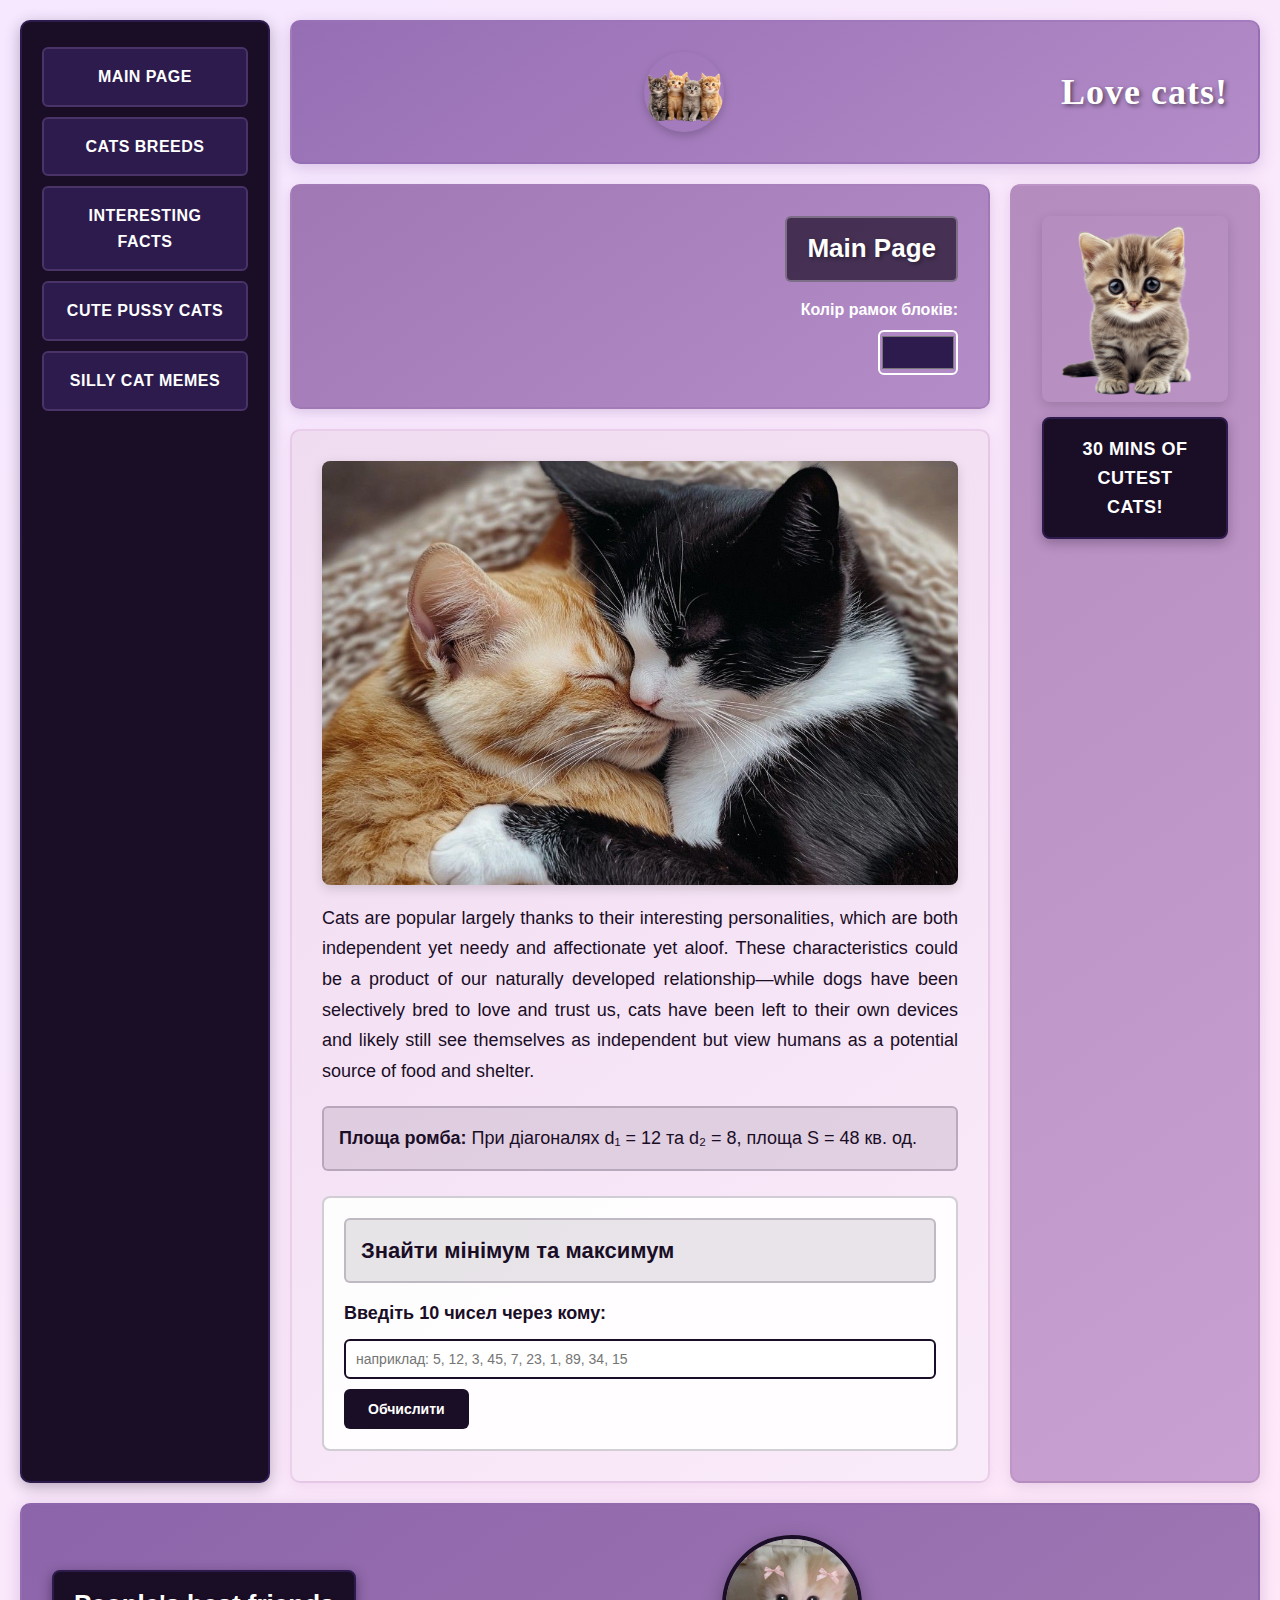
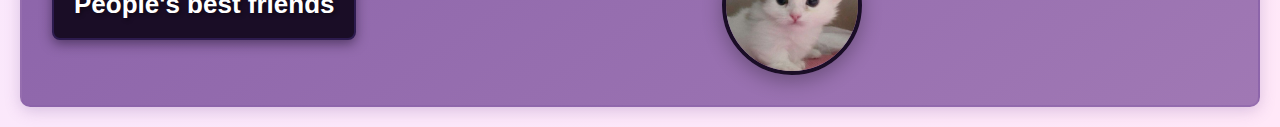
<file: index.html>
<!DOCTYPE html>
<html>
    <head>
        <meta charset="UTF-8">
        <meta name="viewport" content="width=device-width, initial-scale=1.0">
        <link rel="stylesheet" href="style.css">
        <link rel="icon" type="image/png" href="icon.png">
        <title>Cats Website - People's best friends</title>
    </head>
    <body>

</nav>
        <div class = "grid-container">
            <nav class="navbar">
                <ul>
                    <li><a href="index.html">Main page</a></li>
                    <li><a href="breeds.html">Cats breeds</a></li>
                    <li><a href="facts.html">Interesting facts</a></li>
                    <li><a href="cutepussies.html">Cute pussy cats</a></li>
                    <li><a href="kittymemes.html">Silly cat memes</a></li>
                </ul>

            </nav>
            <div class="item2">
                <img src="kittens.png" alt="Kittens Logo">
                <h1>People's best friends</h1>
            </div>

            <div class="item3">
                <h2>Main Page</h2>
                
            </div>

            <div class="item4">
                <img src="30minscats.webp" alt="Cute cat">
                <a href="https://youtu.be/MlDtL2hIj-Q?si=Gc-PqQJRWmbrX59F">30 mins of cutest cats!</a>
                
            </div>

            <div class="item5">
                <img src="catshug.jpg" alt="Cats hugs">
                <p>Cats are popular largely thanks to their interesting personalities, which are both independent yet needy and affectionate yet aloof. These characteristics could be a product of our naturally developed relationship—while dogs have been selectively bred to love and trust us, cats have been left to their own devices and likely still see themselves as independent but view humans as a potential source of food and shelter.</p>
            </div>

            <div class="item6">
                <h1>Love cats!</h1>
                <img src="me.jpg" alt = "Cute cat" usemap="#catmap">
                <map name ="#catmap">
                    <area shape="circle"  coords ="75, 75, 70" alt="Cute cat" href="https://www.pinterest.com/search/pins/?q=cute%20cats&rs=rs&source_id=rs_HhFavcZY&top_pin_ids=247416573274976396&eq=&etslf=2637">
                </map>
            </div>
         </div>
         
         <!-- Підключення JavaScript -->
         <script src="script.js"></script>
    </body>
</html>
</file>
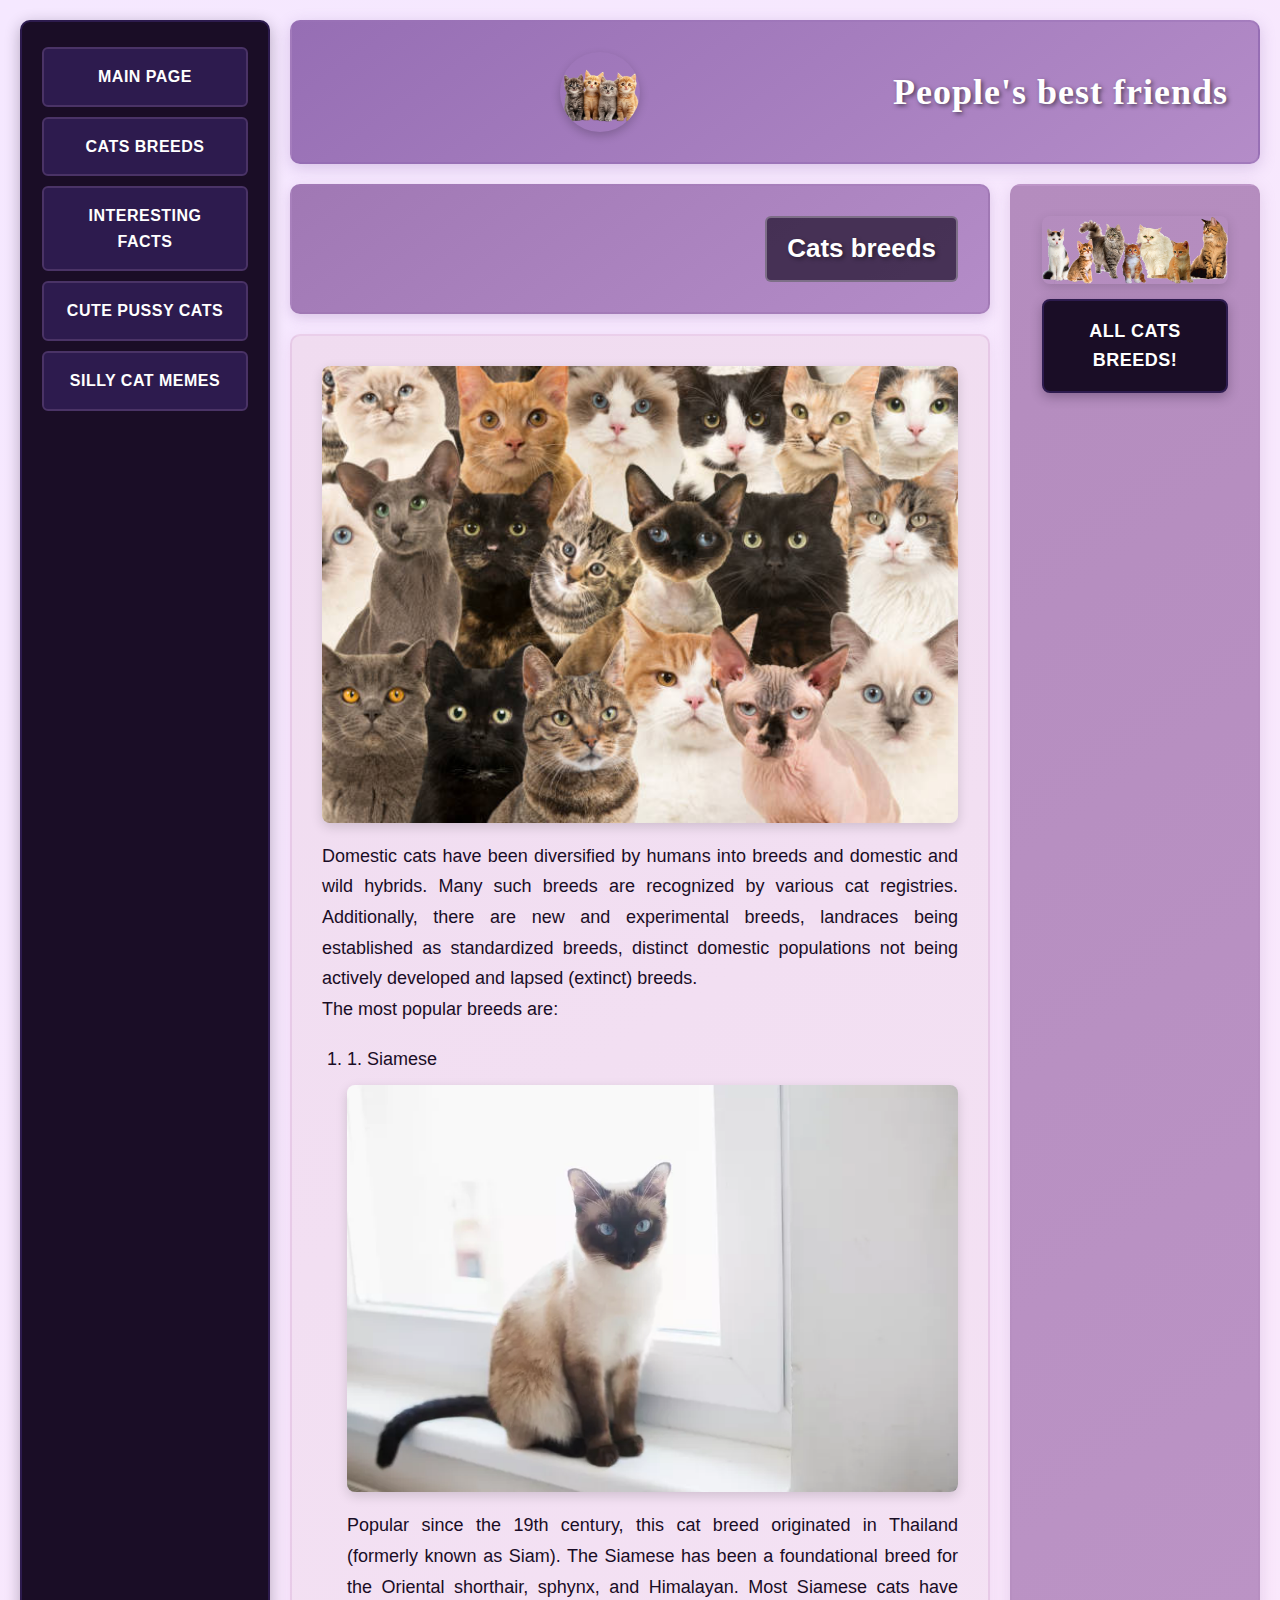
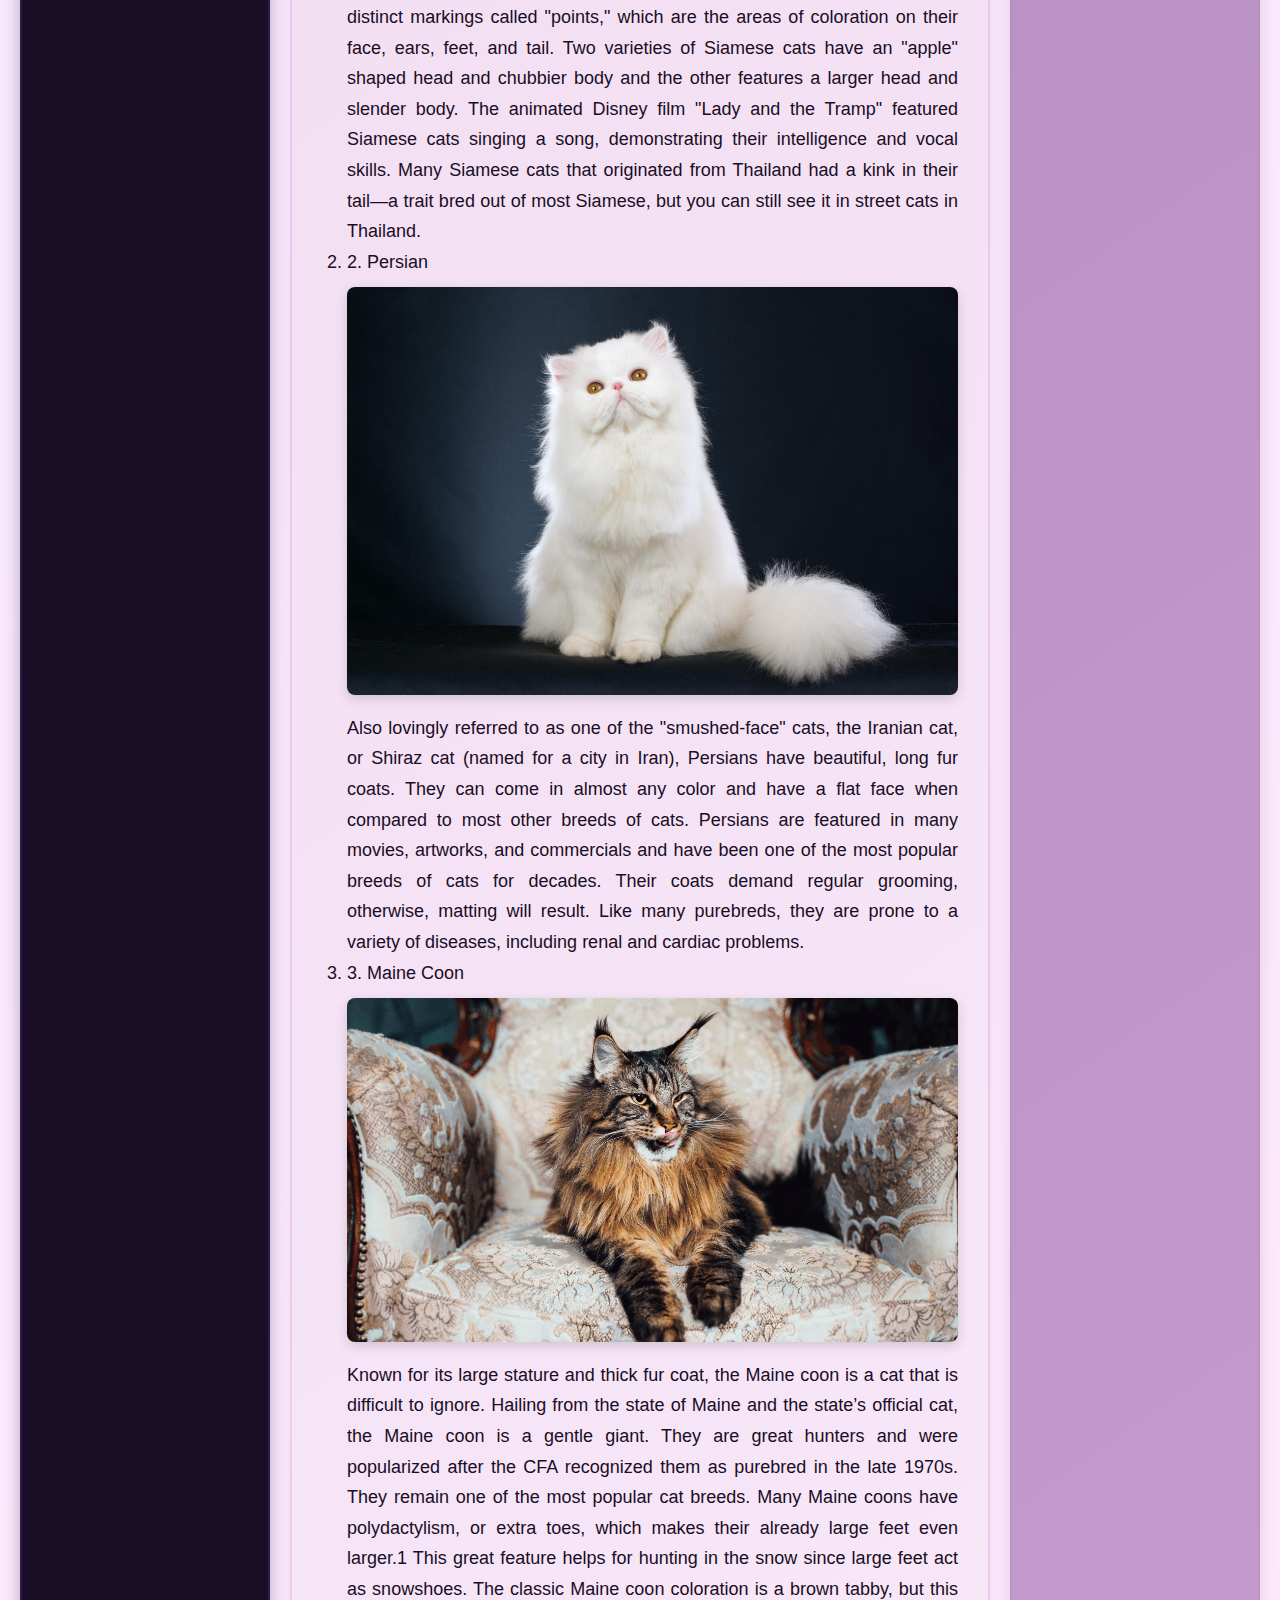
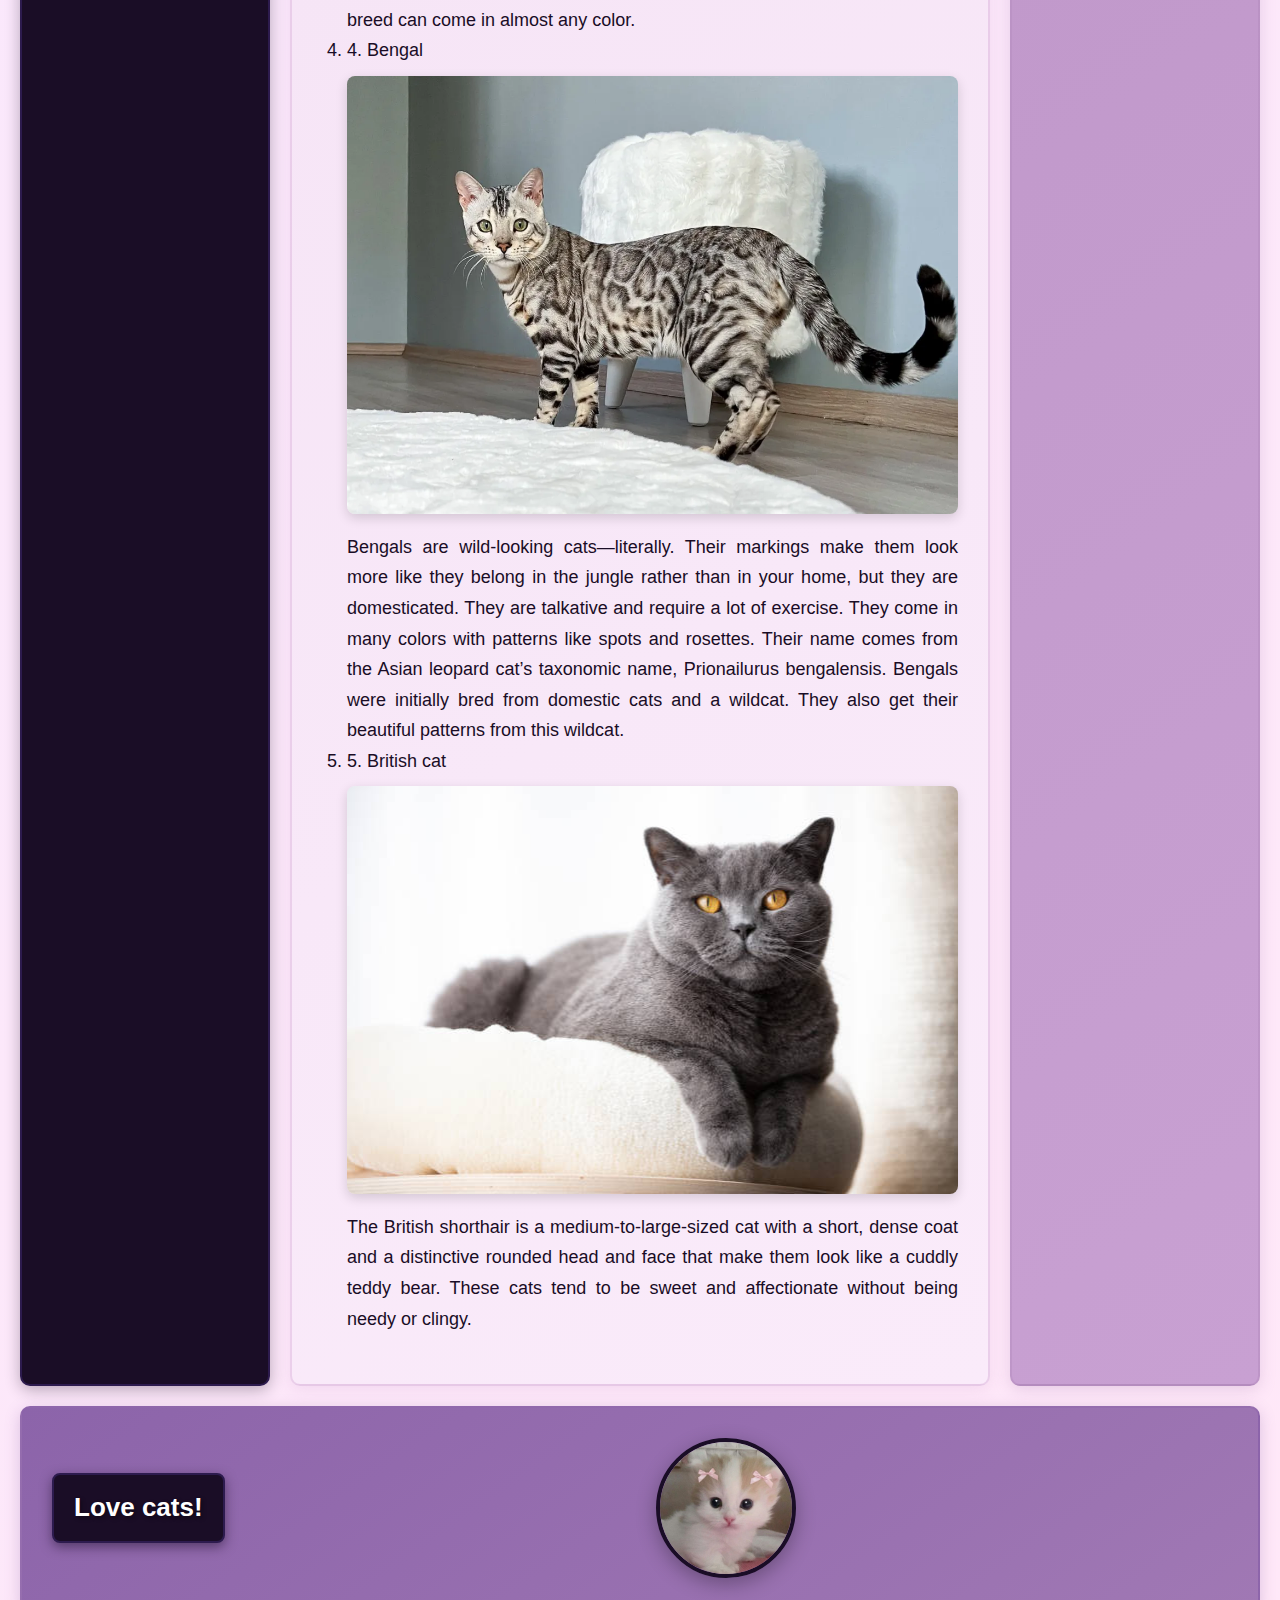
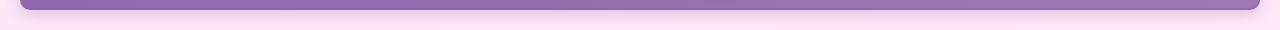
<file: breeds.html>
<!DOCTYPE html>
<html>
    <head>
        <meta name="viewport" content="width=device-width, initial-scale=1.0">
        <link rel="stylesheet" href="style.css">
        <link rel="icon" type="image/png" href="icon.png">
    </head>
    <body>
        <div class = "grid-container">
            <nav class="navbar">
                <ul>
                    <li><a href="index.html">Main page</a></li>
                    <li><a href="breeds.html">Cats breeds</a></li>
                    <li><a href="facts.html">Interesting facts</a></li>
                    <li><a href="cutepussies.html">Cute pussy cats</a></li>
                    <li><a href="kittymemes.html">Silly cat memes</a></li>
                </ul>

            </nav>
            <div class="item2">
                <img src="kittens.png" alt="Kittens Logo">
                <h1>People's best friends</h1>
            </div>

            <div class="item3">
                <h2>Cats breeds</h2>
                
            </div>

            <div class="item4">
                <img src="breeds.png" alt="Cats breeds">
                <a href="https://youtu.be/bBl5c2DWvRo?si=wQ5IXsazW7D_OPPV">All cats breeds!</a>
                
            </div>

            <div class="item5">
                <img src="manybreeds.jpg" alt="A lot of cats different breeds">
                <p>
                    Domestic cats have been diversified by humans into breeds and domestic and wild hybrids. Many such breeds are recognized by various cat registries. Additionally, there are new and experimental breeds, landraces being established as standardized breeds, distinct domestic populations not being actively developed and lapsed (extinct) breeds.
                </p>
                <p>The most popular breeds are:</p>
                <ol>
                    <li>1. Siamese</li>
                    <img src="siamesecat.webp" alt="Siamese cat picture">
                    <p>Popular since the 19th century, this cat breed originated in Thailand (formerly known as Siam). The Siamese has been a foundational breed for the Oriental shorthair, sphynx, and Himalayan. Most Siamese cats have distinct markings called "points," which are the areas of coloration on their face, ears, feet, and tail. Two varieties of Siamese cats have an "apple" shaped head and chubbier body and the other features a larger head and slender body. The animated Disney film "Lady and the Tramp" featured Siamese cats singing a song, demonstrating their intelligence and vocal skills. Many Siamese cats that originated from Thailand had a kink in their tail—a trait bred out of most Siamese, but you can still see it in street cats in Thailand.</p>
                    <li>2. Persian</li>
                    <img src="persiancat.jpg" alt="Persian cat picture">
                    <p>Also lovingly referred to as one of the "smushed-face" cats, the Iranian cat, or Shiraz cat (named for a city in Iran), Persians have beautiful, long fur coats. They can come in almost any color and have a flat face when compared to most other breeds of cats. Persians are featured in many movies, artworks, and commercials and have been one of the most popular breeds of cats for decades. Their coats demand regular grooming, otherwise, matting will result. Like many purebreds, they are prone to a variety of diseases, including renal and cardiac problems.</p>
                    <li>3. Maine Coon</li>
                    <img src="mainecoon.webp" alt="Maine Coon cat picture">
                    <p>Known for its large stature and thick fur coat, the Maine coon is a cat that is difficult to ignore. Hailing from the state of Maine and the state’s official cat, the Maine coon is a gentle giant. They are great hunters and were popularized after the CFA recognized them as purebred in the late 1970s. They remain one of the most popular cat breeds. Many Maine coons have polydactylism, or extra toes, which makes their already large feet even larger.1 This great feature helps for hunting in the snow since large feet act as snowshoes. The classic Maine coon coloration is a brown tabby, but this breed can come in almost any color.</p>
                    <li>4. Bengal</li>
                    <img src="silver-bengal-cat.webp" alt="Bengal cat picture">
                    <p>Bengals are wild-looking cats—literally. Their markings make them look more like they belong in the jungle rather than in your home, but they are domesticated. They are talkative and require a lot of exercise. They come in many colors with patterns like spots and rosettes. Their name comes from the Asian leopard cat’s taxonomic name, Prionailurus bengalensis. Bengals were initially bred from domestic cats and a wildcat. They also get their beautiful patterns from this wildcat.</p>
                    <li>5. British cat</li>
                    <img src="britishcat.jpg" alt="British cat picture">
                    <p>The British shorthair is a medium-to-large-sized cat with a short, dense coat and a distinctive rounded head and face that make them look like a cuddly teddy bear. These cats tend to be sweet and affectionate without being needy or clingy.</p>
                </ol>
                </div>

            <div class="item6">
                <h1>Love cats!</h1>
                <img src="me.jpg" alt = "Cute cat" usemap="#catmap">
                <map name ="#catmap">
                    <area shape="circle"  coords ="75, 75, 70" alt="Cute cat" href="https://www.pinterest.com/search/pins/?q=cute%20cats&rs=rs&source_id=rs_HhFavcZY&top_pin_ids=247416573274976396&eq=&etslf=2637">
                </map>
            </div>
         </div>

    </body>
</html>
</file>
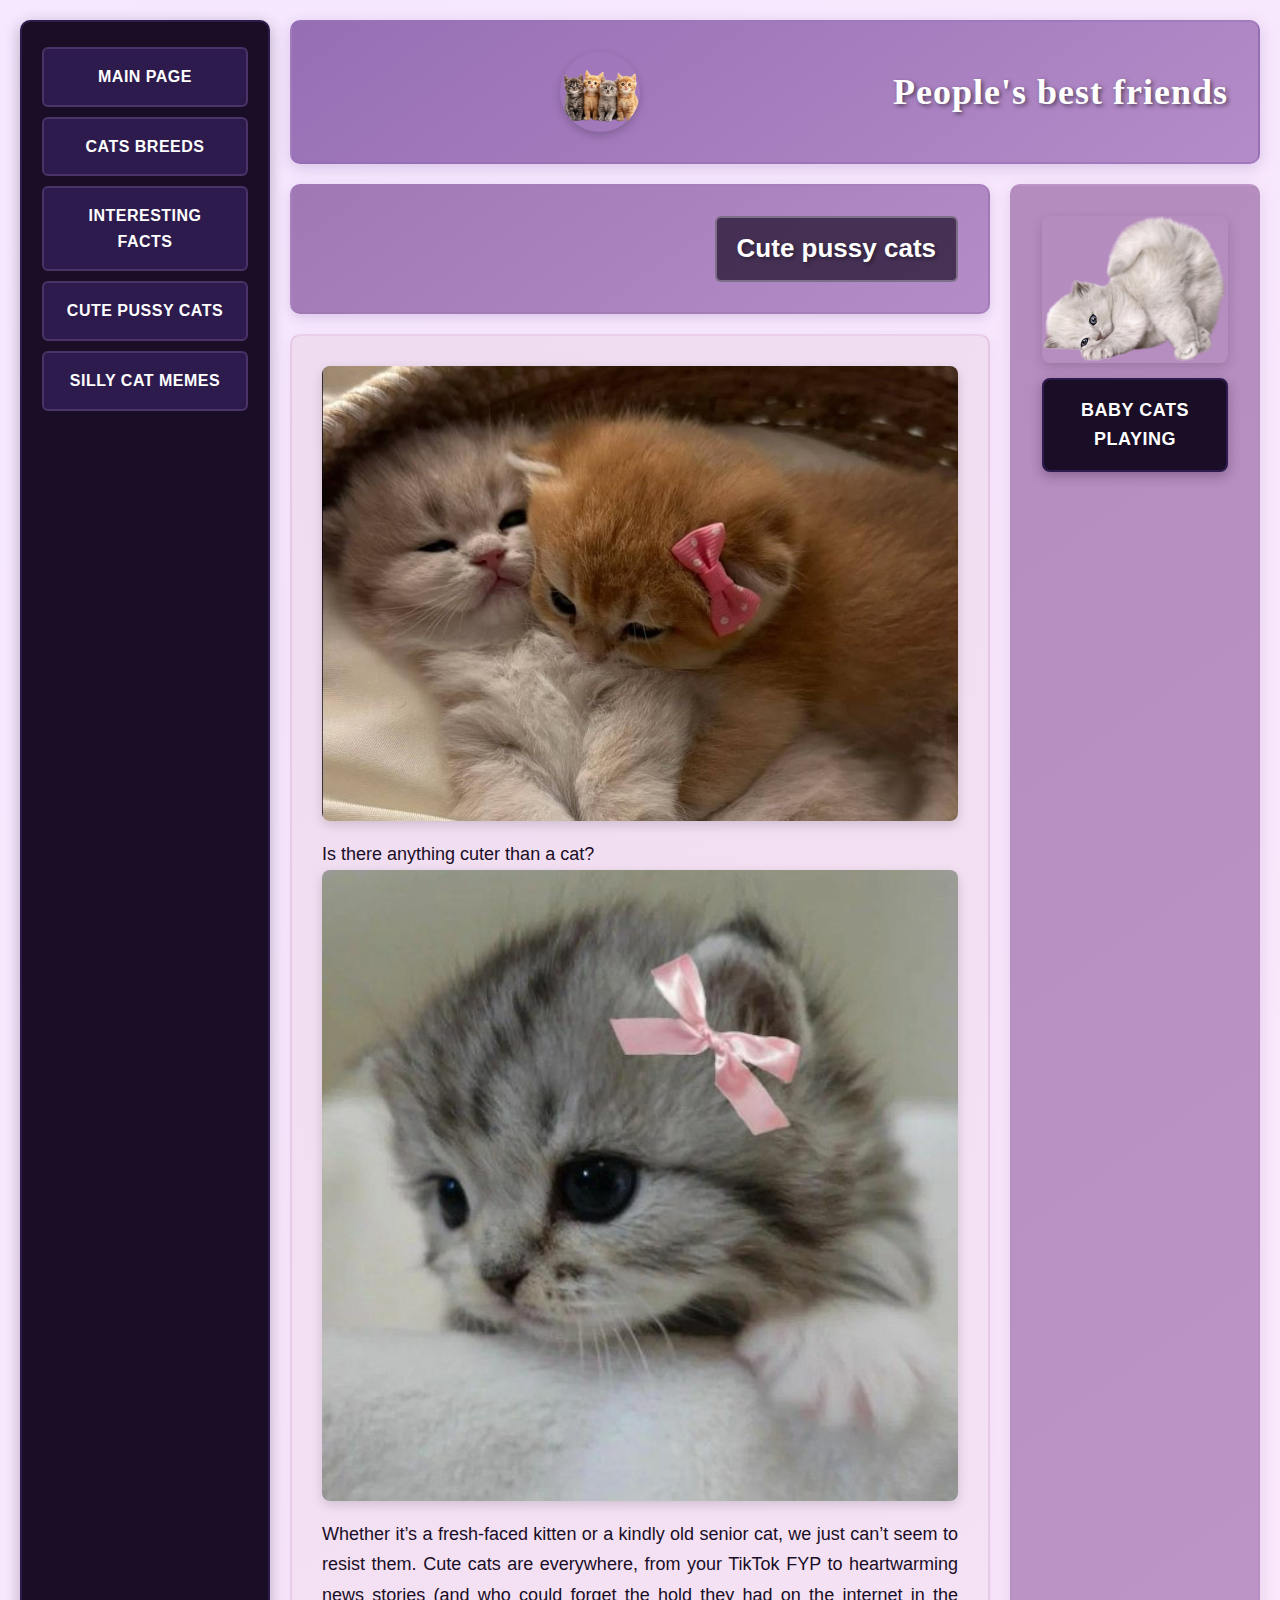
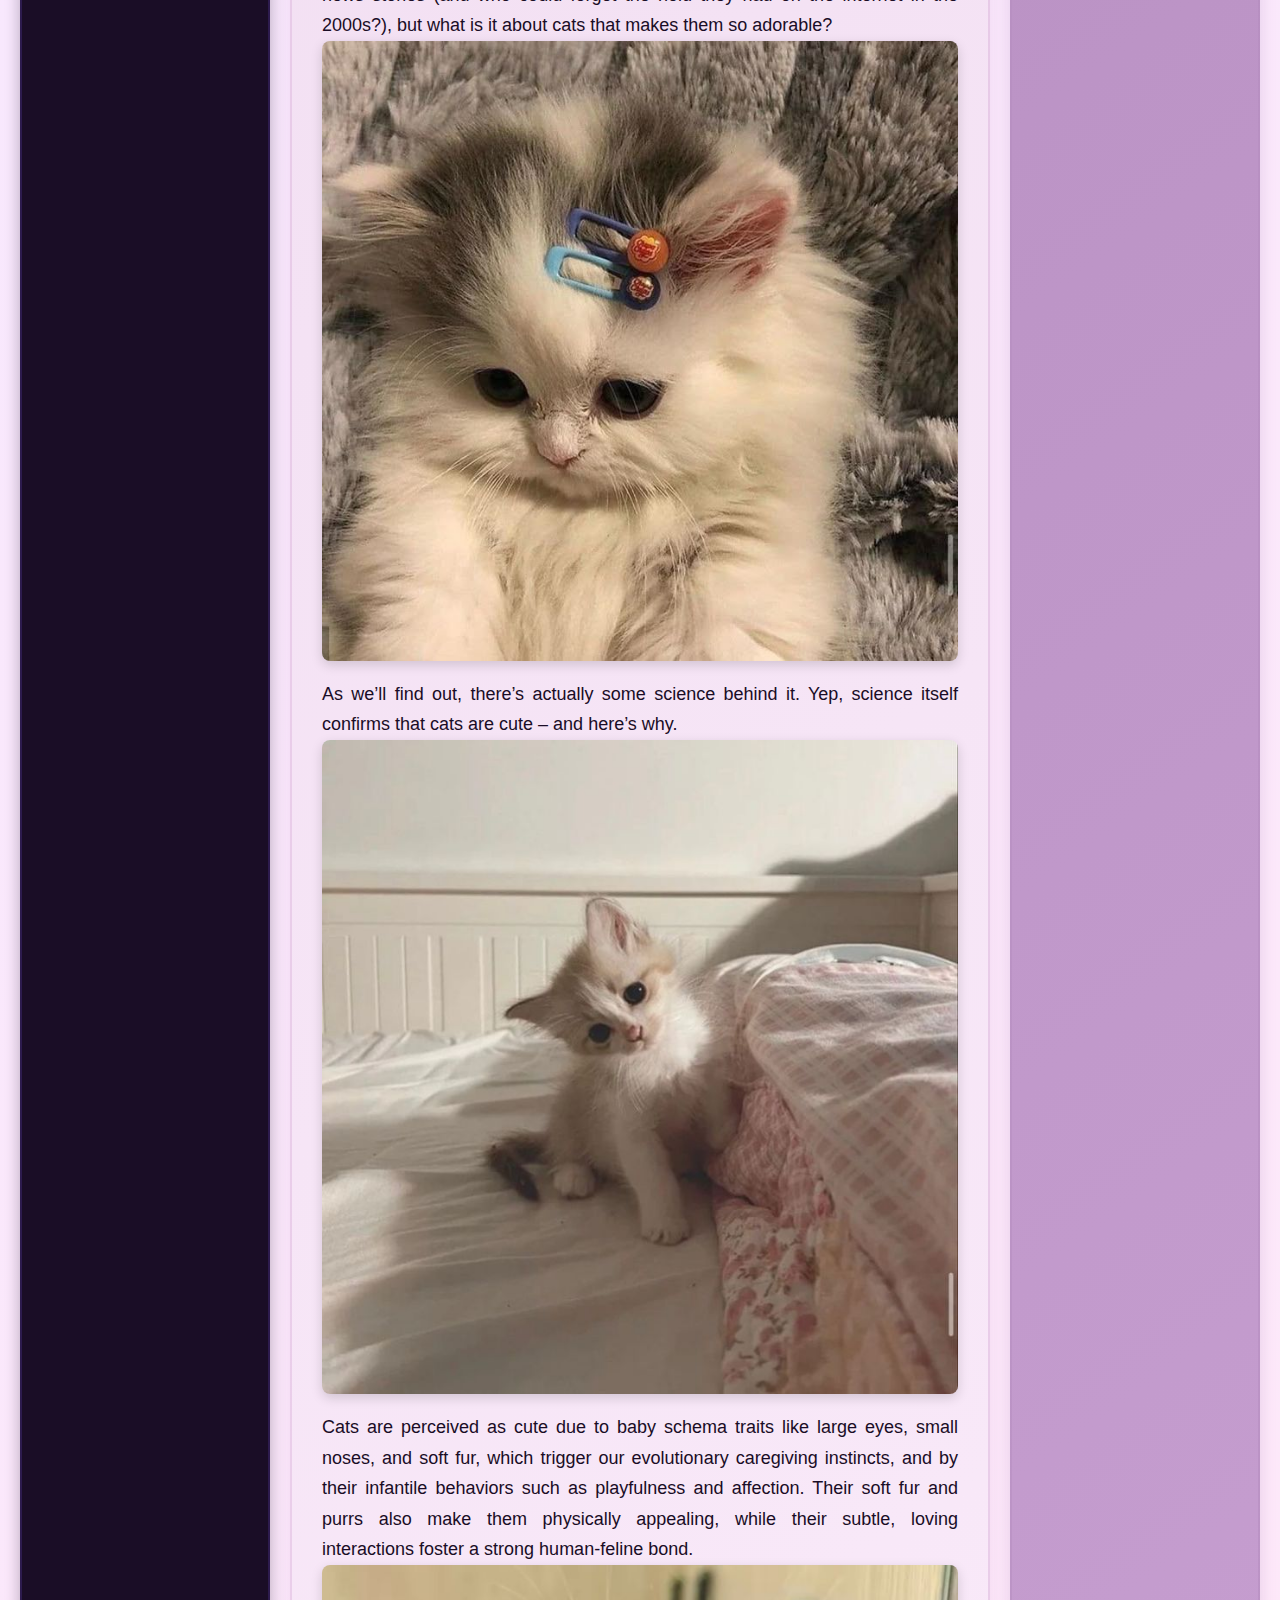
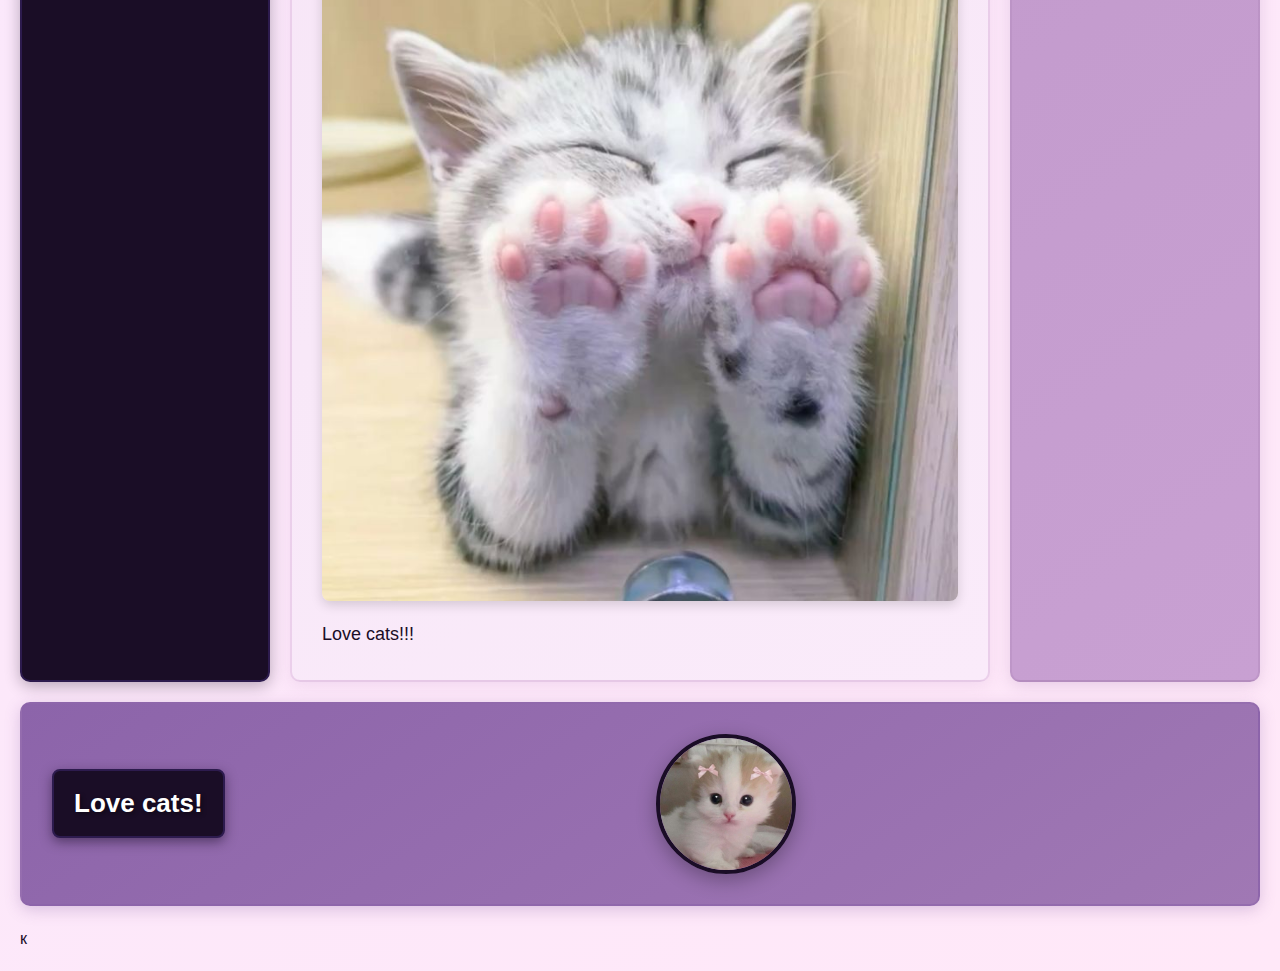
<file: cutepussies.html>
<!DOCTYPE html>
<html>
    <head>
        <meta name="viewport" content="width=device-width, initial-scale=1.0">
        <link rel="stylesheet" href="style.css">
        <link rel="icon" type="image/png" href="icon.png">
    </head>
    <body>
        <div class = "grid-container">
            <nav class="navbar">
                <ul>
                    <li><a href="index.html">Main page</a></li>
                    <li><a href="breeds.html">Cats breeds</a></li>
                    <li><a href="facts.html">Interesting facts</a></li>
                    <li><a href="cutepussies.html">Cute pussy cats</a></li>
                    <li><a href="kittymemes.html">Silly cat memes</a></li>
                </ul>

            </nav>
            <div class="item2">
                <img src="kittens.png" alt="Kittens Logo">
                <h1>People's best friends</h1>
            </div>

            <div class="item3">
                <h2>Cute pussy cats</h2>
                
            </div>
к
            <div class="item4">
                <img src="cutekitty.png" alt="Cute cat">
                <a href="https://youtu.be/CJkrxF6DiJs?si=XpNJh9-m_yXAZz7h">Baby cats playing</a>
                
            </div>

            <div class="item5">
                <img src="cutekittens1.jpg" alt="Cute kittens">
                <p>Is there anything cuter than a cat? </p>
                <img src="cutekittens2.jpg" alt="Cute kittens">
                <p>Whether it’s a fresh-faced kitten or a kindly old senior cat, we just can’t seem to resist them. Cute cats are everywhere, from your TikTok FYP to heartwarming news stories (and who could forget the hold they had on the internet in the 2000s?), but what is it about cats that makes them so adorable?</p>
                <img src="cutekittens3.jpg" alt="Cute kittens">
                <p>As we’ll find out, there’s actually some science behind it. Yep, science itself confirms that cats are cute – and here’s why. </p>
                <img src="cutekittens4.jpg" alt="Cute kittens">
                <p>Cats are perceived as cute due to baby schema traits like large eyes, small noses, and soft fur, which trigger our evolutionary caregiving instincts, and by their infantile behaviors such as playfulness and affection. Their soft fur and purrs also make them physically appealing, while their subtle, loving interactions foster a strong human-feline bond. </p>
                <img src="cutekittens5.jpg" alt="Cute kittens">
                <p>Love cats!!!</p>
            </div>

            <div class="item6">
                <h1>Love cats!</h1>
                <img src="me.jpg" alt = "Cute cat" usemap="#catmap">
                <map name ="#catmap">
                    <area shape="circle"  coords ="75, 75, 70" alt="Cute cat" href="https://www.pinterest.com/search/pins/?q=cute%20cats&rs=rs&source_id=rs_HhFavcZY&top_pin_ids=247416573274976396&eq=&etslf=2637">
                </map>
            </div>
         </div>

    </body>
</html>
</file>
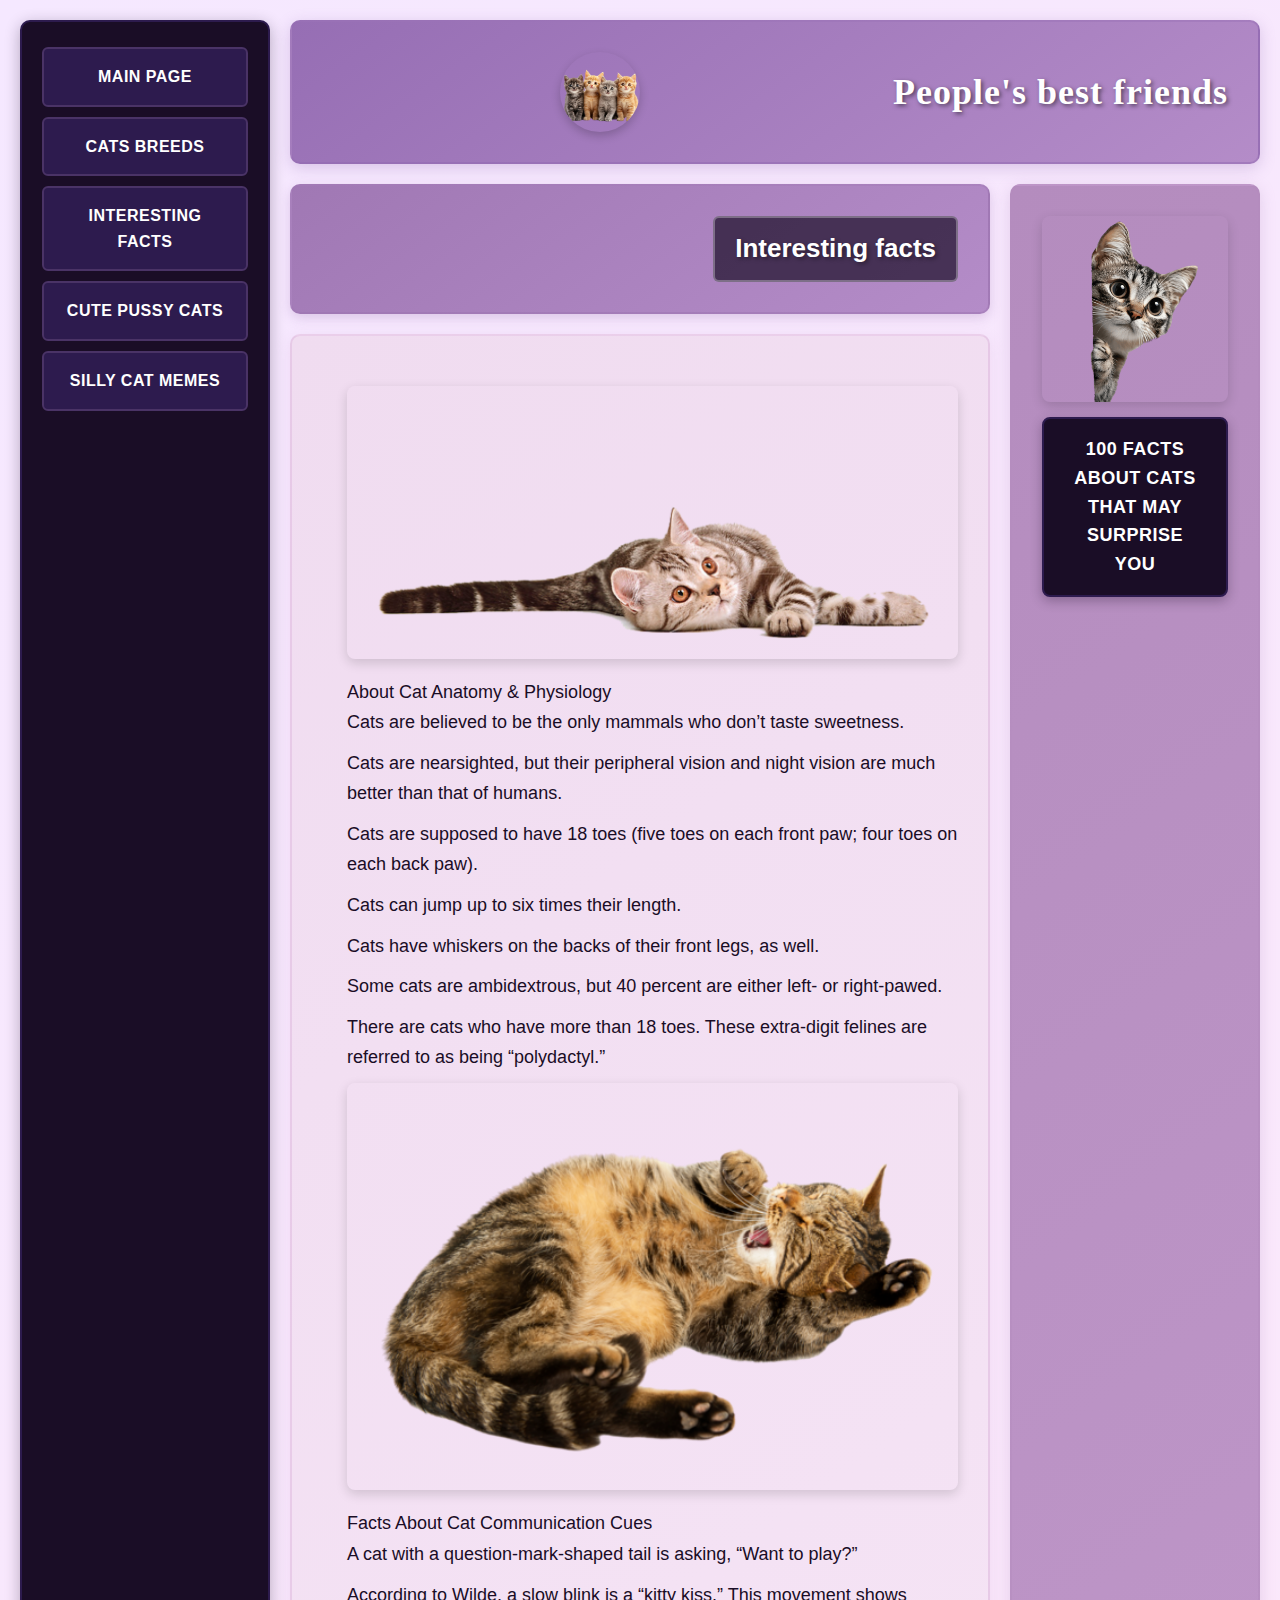
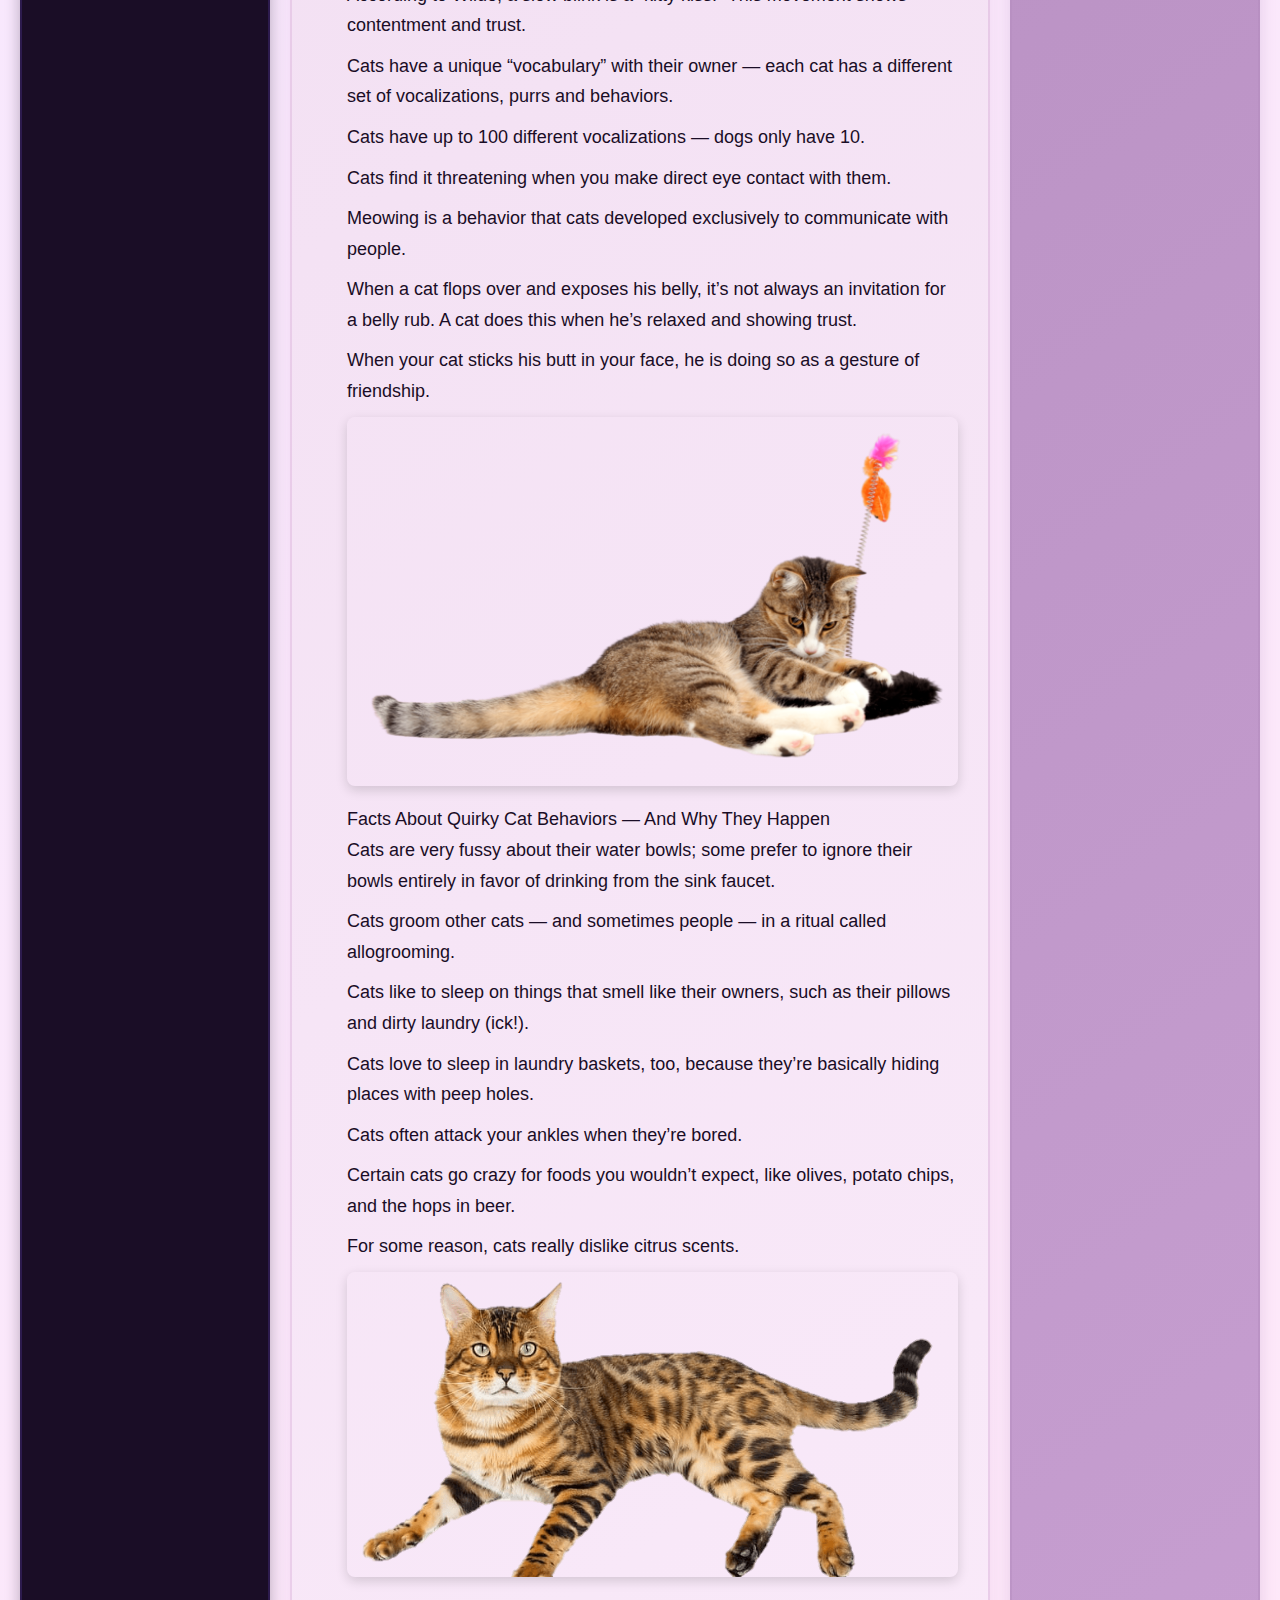
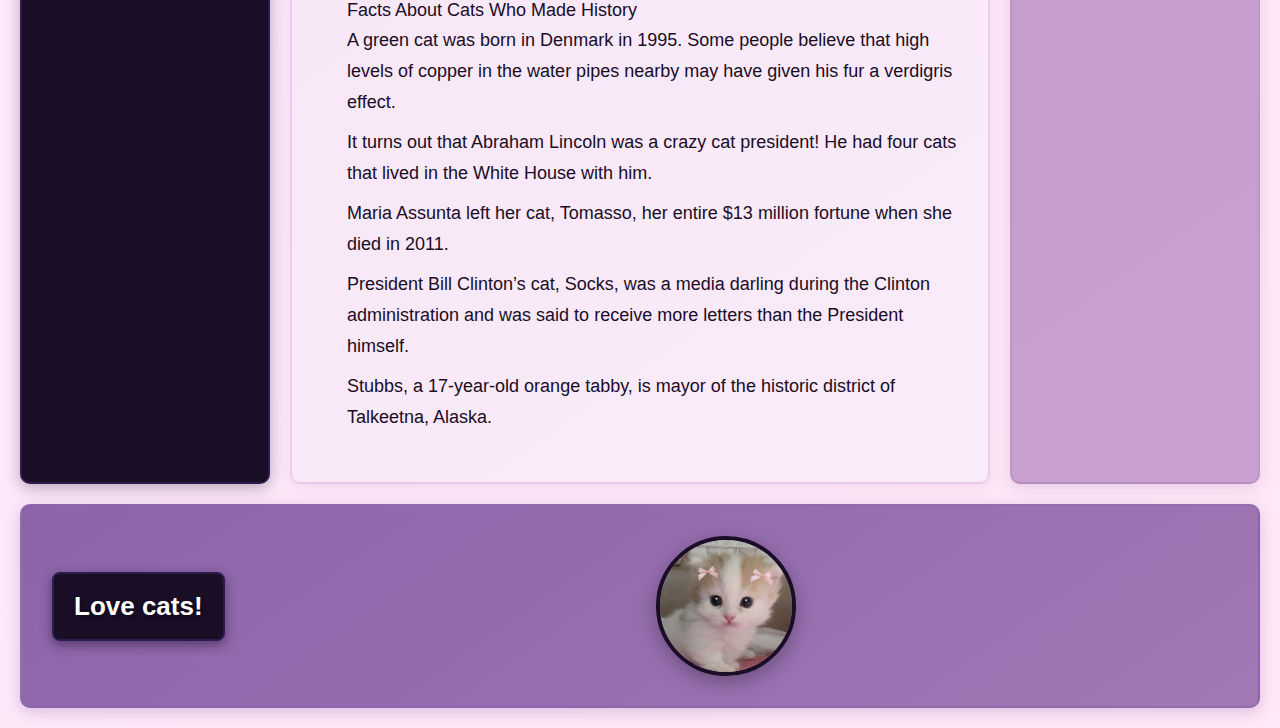
<file: facts.html>
<!DOCTYPE html>
<html>
    <head>
        <meta name="viewport" content="width=device-width, initial-scale=1.0">
        <link rel="stylesheet" href="style.css">
        <link rel="icon" type="image/png" href="icon.png">
    </head>
    <body>
        <div class = "grid-container">
            <nav class="navbar">
                <ul>
                   <li><a href="index.html">Main page</a></li>
                    <li><a href="breeds.html">Cats breeds</a></li>
                    <li><a href="facts.html">Interesting facts</a></li>
                    <li><a href="cutepussies.html">Cute pussy cats</a></li>
                    <li><a href="kittymemes.html">Silly cat memes</a></li>
                </ul>

            </nav>
            <div class="item2">
                <img src="kittens.png" alt="Kittens Logo">
                <h1>People's best friends</h1>
            </div>

            <div class="item3">
                <h2>Interesting facts</h2>
            </div>

            <div class="item4">
                <img src="interestingcat.png" alt="Cat is interested">
                <a href="https://youtu.be/5P6JohWZFQY?si=kI_w1dLStBGDGHZw">100 FACTS About CATS That May SURPRISE You</a>
                
            </div>

            <div class="item5">
                <ul>
                    <img src="catlying.png" alt="Cat">
                    <p>About Cat Anatomy & Physiology</p>
                    <li>Cats are believed to be the only mammals who don’t taste sweetness.</li>
                    <li>Cats are nearsighted, but their peripheral vision and night vision are much better than that of humans.</li>
                    <li>Cats are supposed to have 18 toes (five toes on each front paw; four toes on each back paw).</li>
                    <li>Cats can jump up to six times their length.</li>
                    <li>Cats have whiskers on the backs of their front legs, as well.</li>
                    <li>Some cats are ambidextrous, but 40 percent are either left- or right-pawed.</li>
                    <li>There are cats who have more than 18 toes. These extra-digit felines are referred to as being “polydactyl.”</li>
                    <img src="cat-play.png" alt="Cat">
                    <p>Facts About Cat Communication Cues</p>
                    <li>A cat with a question-mark-shaped tail is asking, “Want to play?”</li>
                    <li>According to Wilde, a slow blink is a “kitty kiss.” This movement shows contentment and trust.</li>
                    <li>Cats have a unique “vocabulary” with their owner — each cat has a different set of vocalizations, purrs and behaviors.</li>
                    <li>Cats have up to 100 different vocalizations — dogs only have 10.</li>
                    <li>Cats find it threatening when you make direct eye contact with them.</li>
                    <li>Meowing is a behavior that cats developed exclusively to communicate with people.</li>
                    <li>When a cat flops over and exposes his belly, it’s not always an invitation for a belly rub. A cat does this when he’s relaxed and showing trust.</li>
                    <li>When your cat sticks his butt in your face, he is doing so as a gesture of friendship.</li>
                    <img src="playing-cat.png" alt="Cat">
                    <p>Facts About Quirky Cat Behaviors — And Why They Happen</p>
                    <li>Cats are very fussy about their water bowls; some prefer to ignore their bowls entirely in favor of drinking from the sink faucet.</li>
                    <li>Cats groom other cats — and sometimes people — in a ritual called allogrooming.</li>
                    <li>Cats like to sleep on things that smell like their owners, such as their pillows and dirty laundry (ick!).</li>
                    <li>Cats love to sleep in laundry baskets, too, because they’re basically hiding places with peep holes.</li>
                    <li>Cats often attack your ankles when they’re bored.</li>    
                    <li>Certain cats go crazy for foods you wouldn’t expect, like olives, potato chips, and the hops in beer.</li>
                    <li>For some reason, cats really dislike citrus scents.</li>
                    <img src="cat-h.png" alt="Cat">
                    <p>Facts About Cats Who Made History</p>
                    <li>A green cat was born in Denmark in 1995. Some people believe that high levels of copper in the water pipes nearby may have given his fur a verdigris effect.</li>
                    <li>It turns out that Abraham Lincoln was a crazy cat president! He had four cats that lived in the White House with him.</li>
                    <li>Maria Assunta left her cat, Tomasso, her entire $13 million fortune when she died in 2011.</li>
                    <li>President Bill Clinton’s cat, Socks, was a media darling during the Clinton administration and was said to receive more letters than the President himself.</li>
                    <li>Stubbs, a 17-year-old orange tabby, is mayor of the historic district of Talkeetna, Alaska.</li>    
                </ul>
                </div>

            <div class="item6">
                <h1>Love cats!</h1>
                <img src="me.jpg" alt = "Cute cat" usemap="#catmap">
                <map name ="#catmap">
                    <area shape="circle"  coords ="75, 75, 70" alt="Cute cat" href="https://www.pinterest.com/search/pins/?q=cute%20cats&rs=rs&source_id=rs_HhFavcZY&top_pin_ids=247416573274976396&eq=&etslf=2637">
                </map>
            </div>
         </div>

    </body>
</html>
</file>
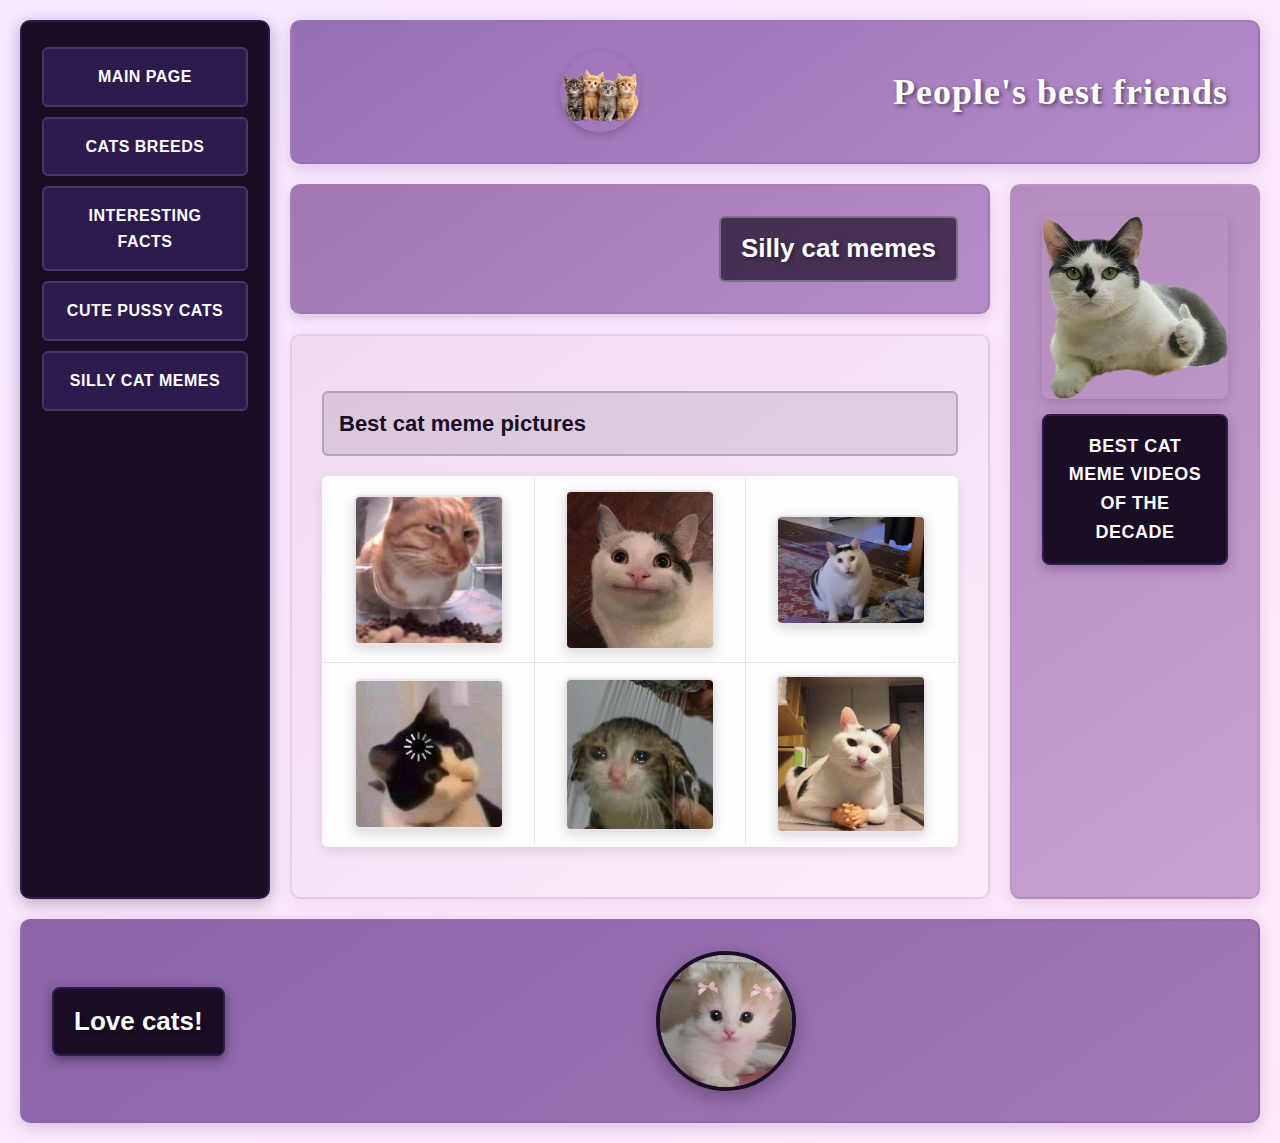
<file: kittymemes.html>
<!DOCTYPE html>
<html>
    <head>
        <meta name="viewport" content="width=device-width, initial-scale=1.0">
        <link rel="stylesheet" href="style.css">
        <link rel="icon" type="image/png" href="icon.png">
    </head>
    <body>
        <div class = "grid-container">
            <nav class="navbar">
                <ul>
                   <li><a href="index.html">Main page</a></li>
                    <li><a href="breeds.html">Cats breeds</a></li>
                    <li><a href="facts.html">Interesting facts</a></li>
                    <li><a href="cutepussies.html">Cute pussy cats</a></li>
                    <li><a href="kittymemes.html">Silly cat memes</a></li>
                </ul>

            </nav>
            <div class="item2">
                <img src="kittens.png" alt="Kittens Logo">
                <h1>People's best friends</h1>
            </div>

            <div class="item3">
                <h2>Silly cat memes</h2>
                
            </div>

            <div class="item4">
                <img src="memecat.png" alt="Meme cat">
                <a href="https://youtu.be/paWE-GvDO1c?si=DYeMN9dtZNLrXvbk">Best Cat meme Videos of the Decade</a>
                
            </div>

            <div class="item5">
                <h3>Best cat meme pictures</h3>
                <table>
                    <tbody>
                        <tr>
                          <td><img src="meme1.jpg" alt="Meme cat"></td>
                          <td><img src="meme2.jpg" alt="Meme cat"></td>
                          <td><img src="meme3.jpg" alt="Meme cat"></td>
                        </tr>
                        <tr>
                          <td><img src="meme4.jpg" alt="Meme cat"></td>
                          <td><img src="meme5.jpg" alt="Meme cat"></td>
                          <td><img src="meme6.jpg" alt="Meme cat"></td>
                        </tr>
                    </tbody>
                </table>
            </div>

            <div class="item6">
                <h1>Love cats!</h1>
                <img src="me.jpg" alt = "Cute cat" usemap="#catmap">
                <map name ="#catmap">
                    <area shape="circle"  coords ="75, 75, 70" alt="Cute cat" href="https://www.pinterest.com/search/pins/?q=cute%20cats&rs=rs&source_id=rs_HhFavcZY&top_pin_ids=247416573274976396&eq=&etslf=2637">
                </map>
            </div>
         </div>

    </body>
</html>
</file>
<file: style.css>
/* ========================================
   БАЗОВІ СТИЛІ (MOBILE-FIRST)
   ======================================== */
* {
  margin: 0;
  padding: 0;
  box-sizing: border-box;
}

html {
  font-size: 16px;
  -webkit-text-size-adjust: 100%;
  scroll-behavior: smooth;
}

body {
  font-family: -apple-system, BlinkMacSystemFont, 'Segoe UI', 'Roboto', sans-serif;
  line-height: 1.6;
  color: #1A0D26;
  background: linear-gradient(135deg, #F5E8FF 0%, #FFE8F8 100%);
  min-height: 100vh;
  overflow-x: hidden;
  overflow-wrap: break-word;
}

img {
  max-width: 100%;
  height: auto;
  display: block;
}

a {
  text-decoration: none;
  color: inherit;
  -webkit-tap-highlight-color: transparent;
}

ul {
  margin: 0;
  padding: 0;
  list-style: none;
}

/* ========================================
   КОНТЕЙНЕР (MOBILE: вертикальний stack)
   ======================================== */
.grid-container {
  display: flex;
  flex-direction: column;
  min-height: 100vh;
  width: 100%;
  gap: 10px;
  padding: 10px;
}

/* ========================================
   ГАМБУРГЕР МЕНЮ
   ======================================== */
.menu-toggle {
  display: none;
}

.hamburger {
  position: fixed;
  top: 10px;
  left: 10px;
  z-index: 1000;
  width: 50px;
  height: 50px;
  background: #1A0D26;
  border-radius: 8px;
  display: flex;
  flex-direction: column;
  justify-content: center;
  align-items: center;
  gap: 6px;
  cursor: pointer;
  box-shadow: 0 4px 15px rgba(26, 13, 38, 0.5);
  transition: all 0.3s ease;
  border: 2px solid #2D1B4E;
}

.hamburger:active {
  transform: scale(0.95);
}

.hamburger span {
  display: block;
  width: 28px;
  height: 3px;
  background: #FFFFFF;
  border-radius: 2px;
  transition: all 0.3s ease;
}

/* Анімація гамбургера при відкритті */
.menu-toggle:checked + .hamburger span:nth-child(1) {
  transform: translateY(9px) rotate(45deg);
}

.menu-toggle:checked + .hamburger span:nth-child(2) {
  opacity: 0;
}

.menu-toggle:checked + .hamburger span:nth-child(3) {
  transform: translateY(-9px) rotate(-45deg);
}

/* ========================================
   НАВІГАЦІЯ (виїзне меню)
   ======================================== */
.navbar {
  position: fixed;
  top: 0;
  left: -100%;
  width: 280px;
  height: 100vh;
  background: #1A0D26;
  padding: 80px 15px 20px 15px;
  z-index: 999;
  transition: left 0.3s ease;
  box-shadow: 4px 0 20px rgba(0, 0, 0, 0.3);
  overflow-y: auto;
  border-right: 2px solid #2D1B4E;
}

.menu-toggle:checked ~ .navbar {
  left: 0;
}

.navbar ul {
  display: flex;
  flex-direction: column;
  gap: 8px;
}

.navbar li {
  width: 100%;
}

.navbar a {
  display: block;
  padding: 16px 20px;
  background: #2D1B4E;
  color: #FFFFFF;
  text-align: center;
  font-weight: 700;
  font-size: 15px;
  border: 2px solid #4A3366;
  border-radius: 6px;
  text-transform: uppercase;
  letter-spacing: 0.5px;
  transition: all 0.3s ease;
}

.navbar a:active {
  background: #FFFFFF;
  color: #1A0D26;
  border-color: #FFFFFF;
  transform: scale(0.98);
}

/* Затемнення фону при відкритому меню */
.menu-toggle:checked ~ .navbar::after {
  content: '';
  position: fixed;
  top: 0;
  left: 280px;
  width: calc(100vw - 280px);
  height: 100vh;
  background: rgba(0, 0, 0, 0.5);
  z-index: -1;
}

/* ========================================
   HEADER (.item2)
   ======================================== */
.item2 {
  background: linear-gradient(145deg, rgb(150, 110, 180), rgb(180, 140, 200));
  padding: 20px 15px;
  text-align: center;
  box-shadow: 0 4px 15px rgba(150, 110, 180, 0.3);
  border: 2px solid rgba(150, 110, 180, 0.5);
  border-radius: 10px;
  display: flex;
  flex-direction: column;
  align-items: center;
  gap: 15px;
}

.item2 img {
  width: 60px;
  height: 60px;
  border-radius: 50%;
  box-shadow: 0 4px 10px rgba(0, 0, 0, 0.2);
  margin: 0 auto;
}

.item2 h1 {
  color: #FFFFFF;
  font-size: clamp(24px, 7vw, 36px);
  font-family: 'Georgia', 'Times New Roman', serif;
  font-weight: 800;
  text-shadow: 2px 2px 4px rgba(0, 0, 0, 0.5);
  letter-spacing: 1px;
  margin: 0;
  line-height: 1.3;
}

/* ========================================
   LINE (.item3)
   ======================================== */
.item3 {
  background: linear-gradient(145deg, rgb(160, 120, 180), rgb(180, 140, 200));
  padding: 16px 15px;
  text-align: center;
  box-shadow: 0 4px 12px rgba(160, 120, 180, 0.3);
  border: 2px solid rgba(160, 120, 180, 0.5);
  border-radius: 10px;
}

.item3 h2 {
  color: #FFFFFF;
  font-size: clamp(20px, 5vw, 26px);
  font-weight: 700;
  text-shadow: 2px 2px 4px rgba(0, 0, 0, 0.4);
  margin: 0;
  background: rgba(26, 13, 38, 0.7);
  padding: 10px 20px;
  border: 2px solid rgba(255, 255, 255, 0.3);
  border-radius: 6px;
  display: inline-block;
}

/* ========================================
   MIDDLE CONTENT (.item5)
   ======================================== */
.item5 {
  background: linear-gradient(145deg, rgb(240, 220, 240), rgb(250, 235, 250));
  padding: 20px 15px;
  box-shadow: 0 4px 15px rgba(220, 180, 220, 0.3);
  border: 2px solid rgba(220, 180, 220, 0.5);
  border-radius: 10px;
  font-size: clamp(15px, 4vw, 18px);
  color: #1A0D26;
  line-height: 1.7;
}

.item5 img {
  width: 100%;
  max-width: 100%;
  height: auto;
  margin: 0 0 18px 0;
  border-radius: 8px;
  box-shadow: 0 4px 12px rgba(0, 0, 0, 0.15);
}

.item5 p {
  margin: 0;
  line-height: 1.7;
  font-weight: 500;
  text-align: justify;
}

.item5 h3 {
  margin: 25px 0 15px 0;
  color: #1A0D26;
  font-size: clamp(18px, 5vw, 22px);
  font-weight: 700;
  background: rgba(26, 13, 38, 0.1);
  padding: 12px 15px;
  border: 2px solid rgba(26, 13, 38, 0.2);
  border-radius: 6px;
}

.item5 ol, .item5 ul {
  margin: 20px 0;
  padding-left: 25px;
  line-height: 1.7;
}

.item5 li {
  margin-bottom: 10px;
  font-weight: 500;
}

.item5 table {
  width: 100%;
  border-collapse: collapse;
  margin: 20px 0;
  background: rgba(255, 255, 255, 0.9);
  box-shadow: 0 4px 12px rgba(0, 0, 0, 0.1);
  border: 2px solid rgba(26, 13, 38, 0.2);
  border-radius: 6px;
  overflow: hidden;
}

.item5 table td {
  padding: 12px;
  text-align: center;
  border: 1px solid rgba(26, 13, 38, 0.1);
  font-size: clamp(14px, 3.5vw, 16px);
}

.item5 table img {
  width: 100%;
  max-width: 150px;
  margin: 0 auto;
  border-radius: 6px;
  border: 2px solid rgba(26, 13, 38, 0.1);
}

/* ========================================
   RIGHT SIDEBAR (.item4)
   ======================================== */
.item4 {
  background: linear-gradient(145deg, rgb(180, 140, 190), rgb(200, 160, 210));
  padding: 20px 15px;
  text-align: center;
  box-shadow: 0 4px 15px rgba(180, 140, 190, 0.3);
  border: 2px solid rgba(180, 140, 190, 0.5);
  border-radius: 10px;
  display: flex;
  flex-direction: column;
  align-items: center;
  gap: 15px;
}

.item4 img {
  width: 100%;
  max-width: 300px;
  margin: 0 auto;
  border-radius: 8px;
  box-shadow: 0 4px 12px rgba(0, 0, 0, 0.15);
}

.item4 a {
  display: inline-flex;
  align-items: center;
  justify-content: center;
  gap: 10px;
  background: #1A0D26;
  color: #FFFFFF;
  padding: 16px 24px;
  font-size: clamp(15px, 4vw, 18px);
  font-weight: 700;
  border: 2px solid #2D1B4E;
  border-radius: 8px;
  text-transform: uppercase;
  letter-spacing: 0.5px;
  transition: all 0.3s ease;
  box-shadow: 0 4px 12px rgba(26, 13, 38, 0.3);
}

.item4 a:active {
  background: #FFFFFF;
  color: #1A0D26;
  border-color: #1A0D26;
  transform: scale(0.98);
}

.play-icon {
  font-size: 20px;
  color: #FFFFFF;
}

.item4 a:active .play-icon {
  color: #1A0D26;
}

.item4 p {
  color: #1A0D26;
  background: rgba(255, 255, 255, 0.9);
  padding: 12px 15px;
  font-size: clamp(14px, 3.5vw, 16px);
  font-weight: 600;
  border: 2px solid rgba(26, 13, 38, 0.2);
  border-radius: 6px;
  margin: 0;
  line-height: 1.6;
}

/* ========================================
   FOOTER (.item6)
   ======================================== */
.item6 {
  background: linear-gradient(145deg, rgb(140, 100, 170), rgb(160, 120, 180));
  padding: 25px 15px;
  text-align: center;
  box-shadow: 0 4px 15px rgba(140, 100, 170, 0.3);
  border: 2px solid rgba(140, 100, 170, 0.5);
  border-radius: 10px;
  display: flex;
  flex-direction: column;
  align-items: center;
  gap: 15px;
}

.item6 h1 {
  background: #1A0D26;
  color: #FFFFFF;
  padding: 12px 20px;
  font-size: clamp(20px, 5vw, 26px);
  font-weight: 800;
  text-shadow: 2px 2px 4px rgba(0, 0, 0, 0.4);
  margin: 0;
  box-shadow: 0 4px 12px rgba(26, 13, 38, 0.5);
  border: 2px solid #2D1B4E;
  border-radius: 8px;
}

.item6 p {
  color: #FFFFFF;
  font-size: clamp(16px, 4vw, 20px);
  font-weight: 700;
  text-shadow: 2px 2px 4px rgba(0, 0, 0, 0.5);
  margin: 0;
  background: rgba(26, 13, 38, 0.7);
  padding: 10px 15px;
  border: 2px solid rgba(255, 255, 255, 0.3);
  border-radius: 6px;
}

.item6 img {
  width: 140px;
  height: 140px;
  border-radius: 50%;
  border: 4px solid #1A0D26;
  box-shadow: 0 6px 20px rgba(0, 0, 0, 0.3);
  transition: transform 0.3s ease;
  object-fit: cover;
}

.item6 a:active img {
  transform: scale(0.95);
}

/* ========================================
   МЕДІА-ЗАПИТИ: МАЛЕНЬКІ СМАРТФОНИ
   ======================================== */
@media (max-width: 375px) {
  .grid-container {
    gap: 8px;
    padding: 8px;
  }
  
  .hamburger {
    width: 45px;
    height: 45px;
    top: 8px;
    left: 8px;
  }
  
  .hamburger span {
    width: 24px;
    height: 2.5px;
  }
  
  .navbar {
    width: 260px;
  }
  
  .navbar a {
    padding: 14px 16px;
    font-size: 14px;
  }
  
  .item2 img {
    width: 50px;
    height: 50px;
  }
  
  .item2, .item3, .item4, .item5, .item6 {
    padding: 15px 12px;
  }
  
  .item5 {
    font-size: 14px;
  }
  
  .item6 img {
    width: 120px;
    height: 120px;
  }
}

/* ========================================
   МЕДІА-ЗАПИТИ: ДУЖЕ МАЛЕНЬКІ (320px)
   ======================================== */
@media (max-width: 320px) {
  html {
    font-size: 14px;
  }
  
  .grid-container {
    gap: 6px;
    padding: 6px;
  }
  
  .hamburger {
    width: 42px;
    height: 42px;
  }
  
  .navbar {
    width: 240px;
    padding: 70px 12px 15px 12px;
  }
  
  .navbar a {
    padding: 12px 14px;
    font-size: 13px;
  }
  
  .item2, .item3, .item4, .item5, .item6 {
    padding: 12px 10px;
  }
  
  .item2 h1 {
    font-size: clamp(20px, 6vw, 28px);
  }
  
  .item5 {
    font-size: 13px;
  }
  
  .item5 table td {
    padding: 8px;
    font-size: 12px;
  }
  
  .item6 img {
    width: 100px;
    height: 100px;
  }
}

/* ========================================
   МЕДІА-ЗАПИТИ: LANDSCAPE НА МОБІЛЬНИХ
   ======================================== */
@media (max-height: 500px) and (orientation: landscape) {
  .item2 {
    padding: 12px 15px;
  }
  
  .item2 img {
    width: 40px;
    height: 40px;
  }
  
  .item2 h1 {
    font-size: 20px;
  }
  
  .navbar {
    padding: 70px 15px 15px 15px;
  }
  
  .item6 img {
    width: 100px;
    height: 100px;
  }
}

/* ========================================
   МЕДІА-ЗАПИТИ: ПЛАНШЕТИ (768px+)
   ======================================== */
@media (min-width: 768px) {
  .hamburger {
    display: none;
  }
  
  .navbar {
    position: relative;
    left: 0;
    width: 100%;
    height: auto;
    padding: 15px;
    box-shadow: 0 4px 15px rgba(26, 13, 38, 0.3);
    border: 2px solid #2D1B4E;
    border-radius: 10px;
  }
  
  .navbar ul {
    flex-direction: row;
    flex-wrap: wrap;
    justify-content: center;
    gap: 10px;
  }
  
  .navbar li {
    width: auto;
    flex: 0 1 auto;
  }
  
  .navbar a {
    padding: 14px 20px;
    font-size: 14px;
  }
  
  .item2 {
    flex-direction: row;
    text-align: left;
    padding: 25px;
  }
  
  .item2 img {
    width: 80px;
    height: 80px;
  }
  
  .item3 {
    text-align: right;
    padding: 20px;
  }
  
  .item5,
  .item4 {
    padding: 30px;
  }
  
  .item6 {
    flex-direction: row;
    justify-content: space-between;
    text-align: left;
    padding: 25px;
  }
}

/* ========================================
   МЕДІА-ЗАПИТИ: ДЕСКТОП (992px+)
   ======================================== */
@media (min-width: 992px) {
  .grid-container {
    display: grid;
    grid-template-columns: 200px 1fr 200px;
    grid-template-rows: auto auto 1fr auto;
    grid-template-areas: 
      "nav header header"
      "nav line sidebar"
      "nav middle sidebar"
      "footer footer footer";
    gap: 15px;
    padding: 15px;
    max-width: 1400px;
    margin: 0 auto;
  }
  
  .navbar {
    grid-area: nav;
    margin: 0;
    border-radius: 10px;
    padding: 20px 15px;
  }
  
  .navbar ul {
    flex-direction: column;
  }
  
  .navbar li {
    width: 100%;
  }
  
  .navbar a:hover {
    background: #FFFFFF;
    color: #1A0D26;
    border-color: #FFFFFF;
    transform: translateX(5px);
  }
  
  .item2 {
    grid-area: header;
  }
  
  .item3 {
    grid-area: line;
  }
  
  .item5 {
    grid-area: middle;
  }
  
  .item4 {
    grid-area: sidebar;
  }
  
  .item6 {
    grid-area: footer;
  }
}

/* ========================================
   МЕДІА-ЗАПИТИ: ВЕЛИКІ ДЕСКТОПИ (1200px+)
   ======================================== */
@media (min-width: 1200px) {
  .grid-container {
    grid-template-columns: 250px 1fr 250px;
    gap: 20px;
    padding: 20px;
  }
  
  .navbar {
    padding: 25px 20px;
  }
  
  .navbar a {
    padding: 15px 20px;
    font-size: 16px;
  }
  
  .item2,
  .item3,
  .item4,
  .item5,
  .item6 {
    padding: 30px;
  }
}
</file>
